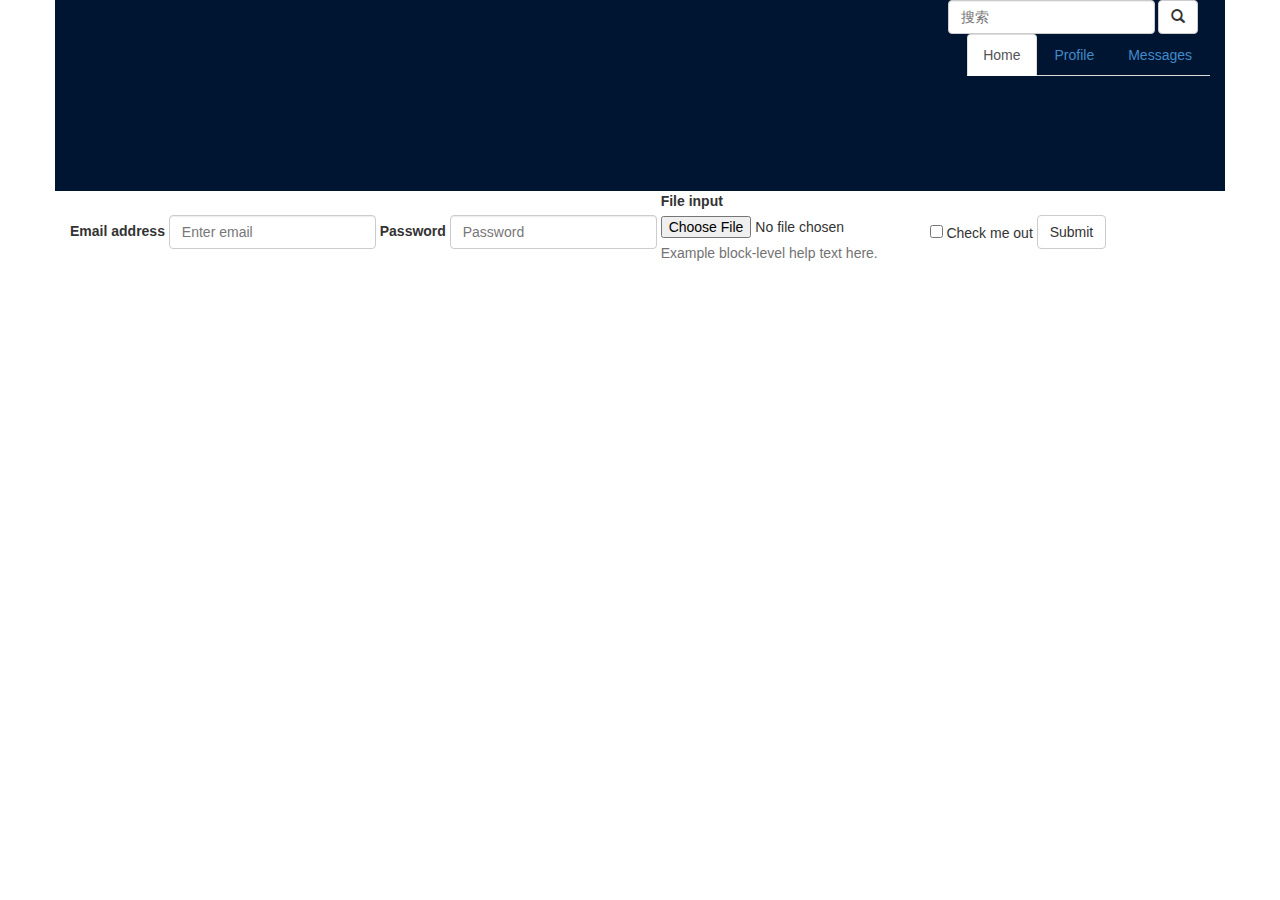
<file: index.html>
<!DOCTYPE html>
 <html>
 <head>
 <title>汇星</title>
 <meta name="viewport" content="width=device-width, initial-scale=1.0">
 <!-- Bootstrap -->
 <link href="css/bootstrap.min.css" rel="stylesheet" media="screen">
 <link href="css/index.css" rel="stylesheet">

<!-- HTML5 Shim and Respond.js IE8 support of HTML5 elements and media queries -->
 <!-- WARNING: Respond.js doesn't work if you view the page via file:// -->
 <!--[if lt IE 9]>
 <script src="https://oss.maxcdn.com/libs/html5shiv/3.7.0/html5shiv.js"></script>
 <script src="https://oss.maxcdn.com/libs/respond.js/1.3.0/respond.min.js"></script>
 <![endif]-->
 </head>
 <body>
 	<div class="container banner">
	 	<div class="row">
	 		<div class="col-xs-3 col-xs-offset-9">
	 			<form class="form-inline" role="form">
	 			<input type="text" class="form-control" id="search" placeholder="搜索">

	 			<button type="submit" class="btn btn-default">
	 				<span class="glyphicon glyphicon-search"></span>
	 			</button>
	 			</form>
	 		</div>
	 	</div>
	 	<div class="row center">
	 		<div class="col-xs-12">
		 		<ul class="nav nav-tabs navbar-right">
				  	<li class="active"><a href="#">Home</a></li>
					<li><a href="#">Profile</a></li>
					<li><a href="#">Messages</a></li>
				</ul>
			</div>
	 	</div>

 		
 	</div>
 	<div class="container">
	    <form class="form-inline" role="form">
		    <div class="form-group">
		        <label for="exampleInputEmail1">Email address</label>
		        <input type="email" class="form-control" id="exampleInputEmail1" placeholder="Enter email">
		    </div>
		    <div class="form-group">
		        <label for="exampleInputPassword1">Password</label>
		        <input type="password" class="form-control" id="exampleInputPassword1" placeholder="Password">
		    </div>
		    <div class="form-group">
		        <label for="exampleInputFile">File input</label>
		        <input type="file" id="exampleInputFile">
		        <p class="help-block">Example block-level help text here.</p>
		    </div>
		    <div class="checkbox">
		        <label>
		          <input type="checkbox"> Check me out
		        </label>
		    </div>
		    <button type="submit" class="btn btn-default">Submit</button>
	    </form>
   </div>
 </body>
 </html>
</file>
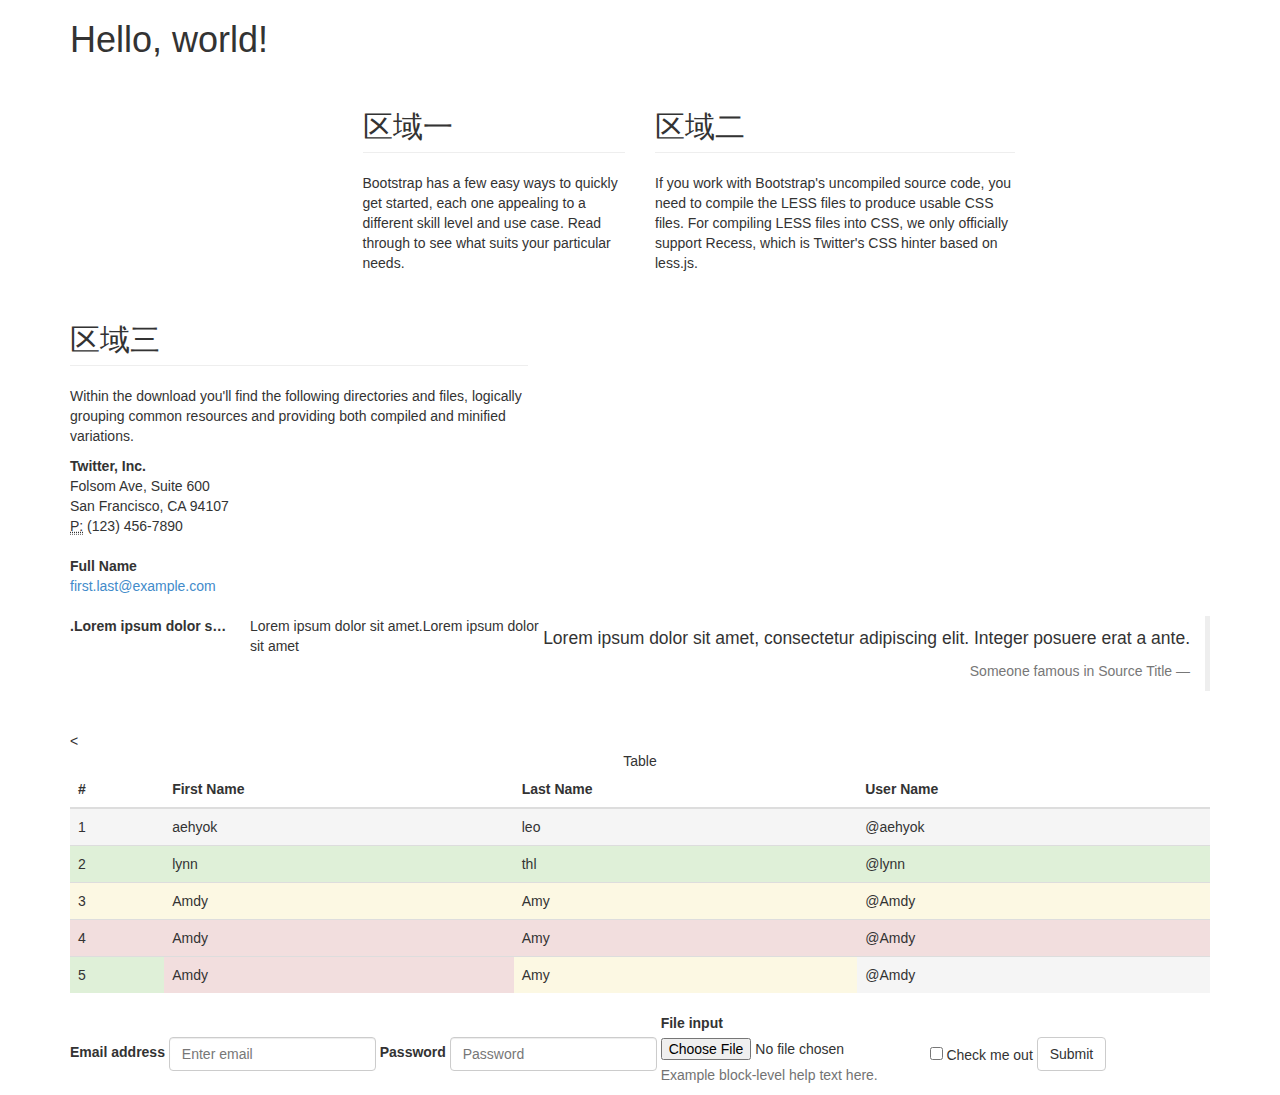
<file: demo.html>
<!DOCTYPE html>
 <html>
 <head>
 <title>Bootstrap</title>
 <meta name="viewport" content="width=device-width, initial-scale=1.0">
 <!-- Bootstrap -->
 <link href="css/bootstrap.min.css" rel="stylesheet" media="screen">

<!-- HTML5 Shim and Respond.js IE8 support of HTML5 elements and media queries -->
 <!-- WARNING: Respond.js doesn't work if you view the page via file:// -->
 <!--[if lt IE 9]>
 <script src="https://oss.maxcdn.com/libs/html5shiv/3.7.0/html5shiv.js"></script>
 <script src="https://oss.maxcdn.com/libs/respond.js/1.3.0/respond.min.js"></script>
 <![endif]-->
 </head>
 <body>
   <div class="container">
     <h1>Hello, world!</h1>
     <div class="row">
       <div class="col-xs-3 col-xs-offset-3">
         <h2 class="page-header">区域一</h2>
         <p>Bootstrap has a few easy ways to quickly get started, each one appealing to a different skill level and use case. Read through to see what suits your particular needs.</p>
       </div>
       <div class="col-xs-4">
         <h2 class="page-header">区域二</h2>
         <p>If you work with Bootstrap's uncompiled source code, you need to compile the LESS files to produce usable CSS files. For compiling LESS files into CSS, we only officially support Recess, which is Twitter's CSS hinter based on less.js.</p>
       </div>
       <div class="col-xs-5">
         <h2 class="page-header">区域三</h2>
         <p>Within the download you'll find the following directories and files, logically grouping common resources and providing both compiled and minified variations.</p>
       </div>
     <script src="js/jquery-1.11.1.min.js"></script>
     <script src="js/bootstrap.min.js"></script>
     </div>
   </div>
   <div class="container">
     <address>
        <strong>Twitter, Inc.</strong><br>
      Folsom Ave, Suite 600<br>
        San Francisco, CA 94107<br>
        <abbr title="Phone">P:</abbr> (123) 456-7890
      </address>

      <address>
        <strong>Full Name</strong><br>
        <a href="mailto:#">first.last@example.com</a>
      </address>
      <blockquote class="pull-right">
        <p>Lorem ipsum dolor sit amet, consectetur adipiscing elit. Integer posuere erat a ante.</p>
        <small>Someone famous in <cite title="Hello world">Source Title</cite></small>
      </blockquote>
      <dl class="dl-horizontal">
        <dt>.Lorem ipsum dolor sit amet</dt>
        <dd>Lorem ipsum dolor sit amet.Lorem ipsum dolor sit amet</dd>
      </dl>
      < <div class="table-responsive">
    <table class="table">  
      <caption>Table</caption>  
      <thead>  
        <tr>  
          <th>#</th>
          <th>First Name</th>  
          <th>Last Name</th>
          <th>User Name</th>  
        </tr>  
      </thead>  
      <tbody>  
        <tr class="active">  
          <td>1</td>
          <td>aehyok</td>  
          <td>leo</td> 
          <td>@aehyok</td>  
        </tr>
        <tr class="success">  
          <td>2</td>
          <td>lynn</td>  
          <td>thl</td> 
          <td>@lynn</td>  
        </tr>
        <tr class="warning">  
          <td>3</td> 
          <td>Amdy</td>  
          <td>Amy</td> 
          <td>@Amdy</td>  
        </tr>
        <tr class="danger"> 
          <td>4</td> 
          <td>Amdy</td>  
          <td>Amy</td> 
          <td>@Amdy</td>  
        </tr>
        <tr > 
          <td class="success">5</td> 
          <td class="danger">Amdy</td>  
          <td class="warning">Amy</td> 
          <td class="active">@Amdy</td>  
        </tr>
      </tbody>  
    </table>
    </div>
    <form class="form-inline" role="form">
      <div class="form-group">
        <label for="exampleInputEmail1">Email address</label>
        <input type="email" class="form-control" id="exampleInputEmail1" placeholder="Enter email">
      </div>
      <div class="form-group">
        <label for="exampleInputPassword1">Password</label>
        <input type="password" class="form-control" id="exampleInputPassword1" placeholder="Password">
      </div>
      <div class="form-group">
        <label for="exampleInputFile">File input</label>
        <input type="file" id="exampleInputFile">
        <p class="help-block">Example block-level help text here.</p>
      </div>
      <div class="checkbox">
        <label>
          <input type="checkbox"> Check me out
        </label>
      </div>
      <button type="submit" class="btn btn-default">Submit</button>
    </form>
   </div>
 </body>
 </html>
</file>
<file: css/index.css>
div.banner {
	background-color:#001532; 
	height:191px;
}

.center {
	text-align: center;
}
</file>
